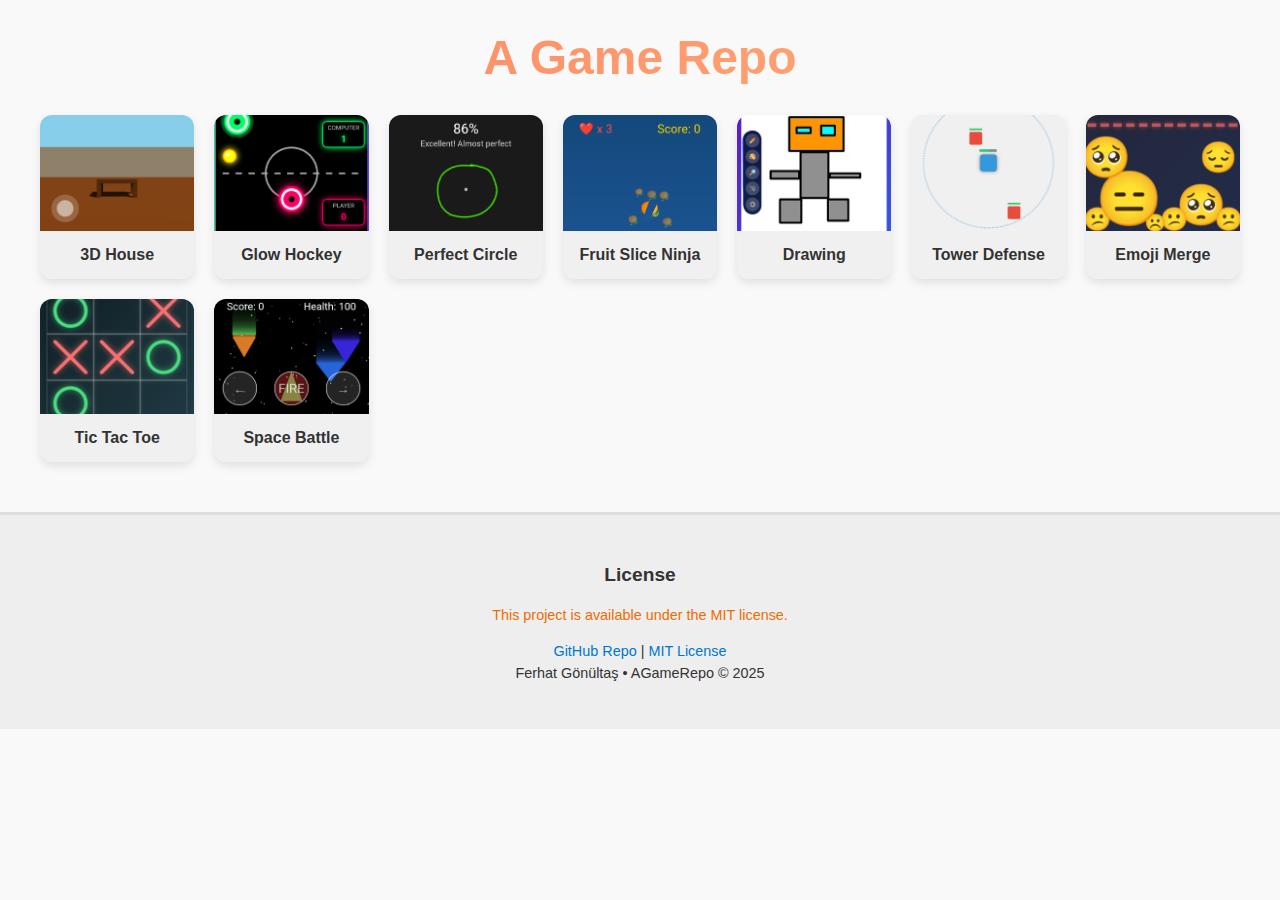
<file: index.html>
<!DOCTYPE html>
<html lang="en">
<head>
  <meta charset="UTF-8" />
  <meta name="viewport" content="width=device-width, initial-scale=1.0" />
  <title>AGameRepo - All Games</title>
  <style>
    body {
      margin: 0;
      font-family: Arial, sans-serif;
      background-color: #f9f9f9;
      color: #333;
    }

    h1 {
      text-align: center;
      margin: 30px 0;
      font-size: 3rem;
      background: linear-gradient(90deg, #ff7e5f, #feb47b, #86a8e7, #91eae4);
      background-size: 300% 300%;
      -webkit-background-clip: text;
      -webkit-text-fill-color: transparent;
      animation: gradientAnim 5s ease infinite;
    }

    @keyframes gradientAnim {
      0% { background-position: 0% 50%; }
      50% { background-position: 100% 50%; }
      100% { background-position: 0% 50%; }
    }

    .gallery {
    display: grid;
    grid-template-columns: repeat(auto-fit, minmax(150px, 1fr)); /* her kart en az 250px */
    gap: 20px;
    max-width: 1200px;
    margin: 0 auto 50px auto;
    padding: 0 20px;
    }

    .card {
      background: #f0f0f0;
      border-radius: 12px;
      -webkit-tap-highlight-color: transparent; /* iOS ve Android */
      overflow: hidden;
      cursor: pointer;
      box-shadow: 0 4px 10px rgba(0,0,0,0.1);
      transition: transform 0.2s, box-shadow 0.2s;
    }

    .card:hover {
      transform: translateY(-5px);
      box-shadow: 0 10px 20px rgba(0,0,0,0.15);
    }

    .card img {
      width: 100%;
      display: block;
      object-fit: cover;
      aspect-ratio: 4/3;
    }

    .card-title {
      text-align: center;
      padding: 15px;
      font-weight: bold;
      font-size: 1rem;
      background-color: #f0f0f0;
    }

    .bottominf {
    text-align: center;
    padding: 30px 20px;
    border-top: 3px solid #DDDDDD;
    background-color: #EEEEEE;
    font-size: 0.9rem;
    line-height: 1.5;
    }
    
    .bottominf h2 {
    margin-bottom: 10px;
    font-size: 1.2rem;
    }
    
    .bottominf .license-text {
    color: #ef6c00;
    margin-bottom: 15px;
    }
    
    .bottominf a {
    text-decoration: none;
    color: #0077cc;
    }
    
    .bottominf a:hover {
    text-decoration: underline;
    }
  </style>
</head>
<body>

  <h1>A Game Repo</h1>

  <div class="gallery" id="gallery"></div>

  <div class="bottominf">
  <h2>License</h2>
  <p class="license-text">This project is available under the MIT license.</p>
  <p>
  <a href="https://github.com/ferhatgnlts/AGameRepo" target="_blank">GitHub Repo</a> | <a href="https://github.com/ferhatgnlts/AGameRepo/blob/main/LICENSE" >MIT License</a>
  <br><span>Ferhat Gönültaş • AGameRepo © 2025</span>
  </p>
  </div>

  <script>
    const games = [
      { title: "3D House", thumb: "Img/Game1.png", path: "3D House/index.html" },
      { title: "Glow Hockey", thumb: "Img/Game2.png", path: "Glow Hockey/index.html" },
      { title: "Perfect Circle", thumb: "Img/Game3.png", path: "Perfect Circle/index.html" },
      { title: "Fruit Slice Ninja", thumb: "Img/Game4.png", path: "Fruit Slice Ninja/index.html" },
      { title: "Drawing", thumb: "Img/Game5.png", path: "Drawing/index.html" },
      { title: "Tower Defense", thumb: "Img/Game6.png", path: "Tower Defense/index.html" },
      { title: "Emoji Merge", thumb: "Img/Game7.png", path: "Emoji Merge/index.html" },
      { title: "Tic Tac Toe", thumb: "Img/Game8.png", path: "Tic Tac Toe/index.html" },
      { title: "Space Battle", thumb: "Img/Game9.png", path: "Space Battle/index.html" }
    ];

    const gallery = document.getElementById('gallery');

    games.forEach(game => {
      const card = document.createElement('div');
      card.className = 'card';

      const img = document.createElement('img');
      img.src = game.thumb;
      img.alt = game.title;

      const title = document.createElement('div');
      title.className = 'card-title';
      title.textContent = game.title;

      card.appendChild(img);
      card.appendChild(title);

      card.addEventListener('click', () => {
        window.location.href = game.path; // Aynı sekmede açılıyor
      });

      gallery.appendChild(card);
    });
  </script>
</body>
</html>
</file>
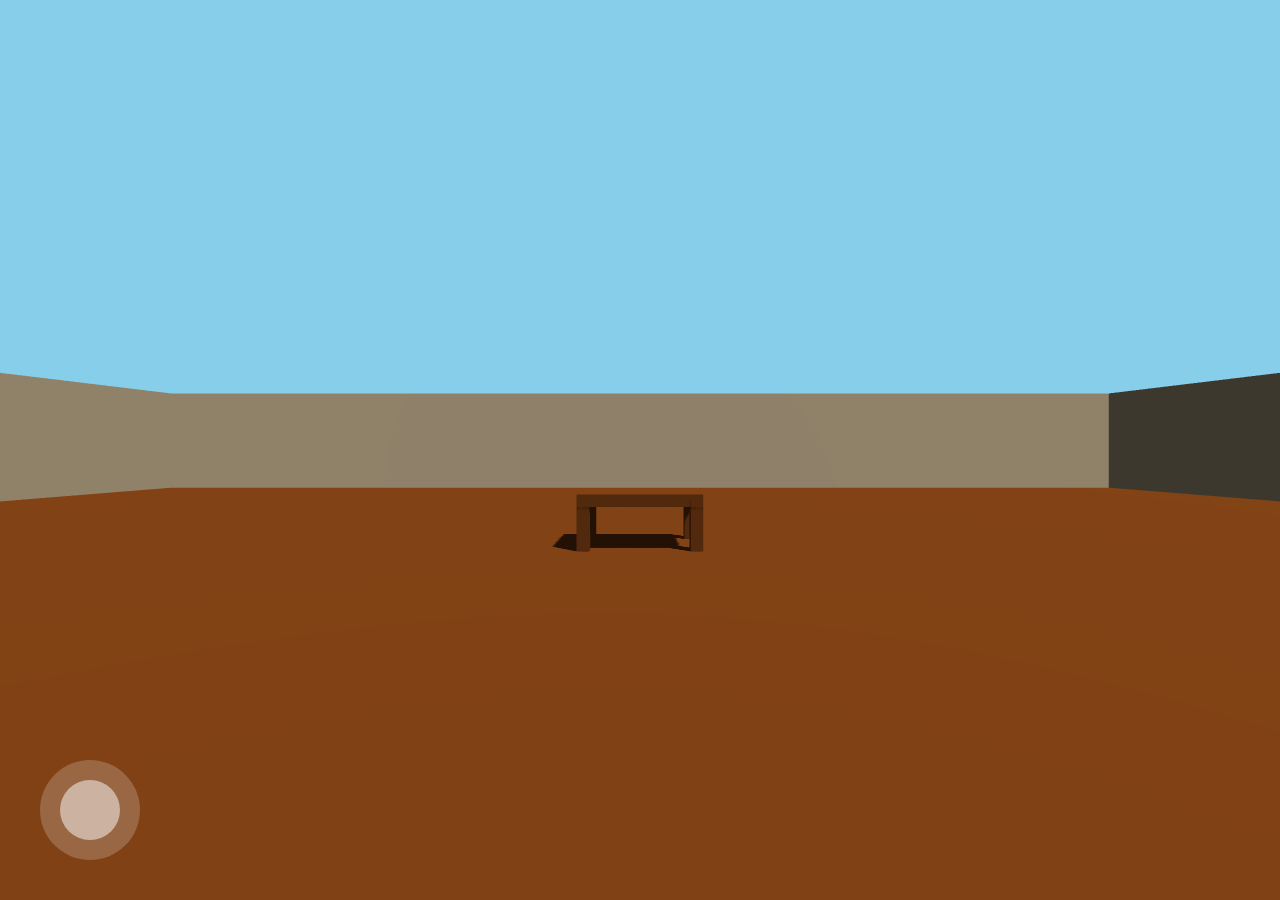
<file: 3D House/index.html>
<!DOCTYPE html>
<html lang="en">
<head>
    <meta charset="UTF-8">
    <!-- <meta name="viewport" content="width=device-width, initial-scale=1.0, maximum-scale=1.0, user-scalable=no"> -->
    <title>AGameRepo - 3D House</title>
    <link rel="stylesheet" href="style.css">
</head>
<body>
    <div id="container"></div>
    
    <div id="joystick-area">
        <div id="joystick-base"></div>
        <div id="joystick-handle"></div>
    </div>

    <script src="three.min.js"></script>
    <script src="script.js"></script>
</body>
</html>
</file>
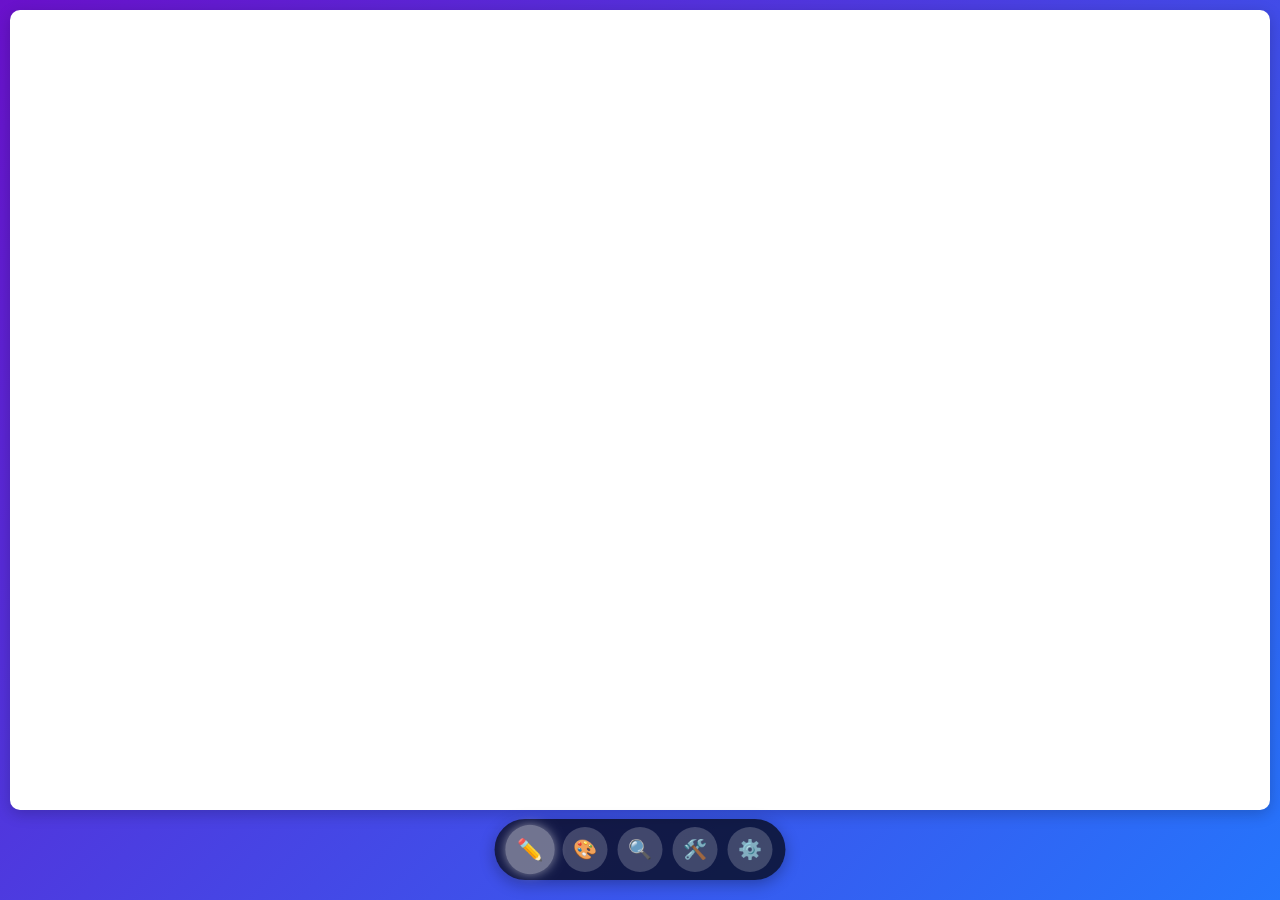
<file: Drawing/index.html>
<!DOCTYPE html>
<html lang="en">
<head>
    <meta charset="UTF-8">
    <meta name="viewport" content="width=device-width, initial-scale=1.0">
    <title>AGameRepo - Drawing</title>
    <link rel="stylesheet" href="style.css">
</head>
<body>
    <div class="container">        
        <div class="canvas-container">
            <canvas id="drawing-canvas"></canvas>
        </div>
        
        <!-- Floating Toolbar -->
        <div class="floating-toolbar">
            <button class="tool-btn active" id="brush-tool" title="Brush">✏️</button>
            <button class="tool-btn" id="color-tool" title="Colors">🎨</button>
            <button class="tool-btn" id="brush-size-tool" title="Brush Size">🔍</button>
            <button class="tool-btn" id="shapes-tool" title="Tools">🛠️</button>
            <button class="tool-btn" id="actions-tool" title="Actions">⚙️</button>
        </div>
        
        <!-- Color Panel -->
        <div class="panel" id="color-panel">
            <div class="panel-header">
                <div class="panel-title">Color Palette</div>
                <button class="close-panel">×</button>
            </div>
            <div class="color-palette">
                <div class="color-option active" style="background-color: #000000;" data-color="#000000"></div>
                <div class="color-option" style="background-color: #ff0000;" data-color="#ff0000"></div>
                <div class="color-option" style="background-color: #00ff00;" data-color="#00ff00"></div>
                <div class="color-option" style="background-color: #0000ff;" data-color="#0000ff"></div>
                <div class="color-option" style="background-color: #ffff00;" data-color="#ffff00"></div>
                <div class="color-option" style="background-color: #ff00ff;" data-color="#ff00ff"></div>
                <div class="color-option" style="background-color: #00ffff;" data-color="#00ffff"></div>
                <div class="color-option" style="background-color: #ffffff;" data-color="#ffffff"></div>
                <div class="color-option" style="background-color: #ff9500;" data-color="#ff9500"></div>
                <div class="color-option" style="background-color: #8e44ad;" data-color="#8e44ad"></div>
            </div>
            <div class="custom-color-container">
                <input type="color" id="custom-color" value="#000000">
                <input type="text" id="custom-color-value" placeholder="#000000" maxlength="7">
            </div>
            <div class="slider-container">
                <span>Opacity:</span>
                <input type="range" id="opacity-slider" min="10" max="100" value="100">
                <span id="opacity-value">100%</span>
            </div>
        </div>
        
        <!-- Brush Size Panel -->
        <div class="panel" id="brush-size-panel">
            <div class="panel-header">
                <div class="panel-title">Brush Settings</div>
                <button class="close-panel">×</button>
            </div>
            <div class="slider-container">
                <span>Brush Size:</span>
                <input type="range" id="brush-size" min="1" max="50" value="5">
                <span id="brush-size-value">5px</span>
            </div>
            <div class="slider-container">
                <span>Hardness:</span>
                <input type="range" id="brush-hardness" min="1" max="10" value="5">
                <span id="hardness-value">5</span>
            </div>
            <div class="brush-shapes">
                <button class="shape-btn active" id="brush-round" title="Round Brush">●</button>
                <button class="shape-btn" id="brush-square" title="Square Brush">■</button>
                <button class="shape-btn" id="brush-spray" title="Spray Brush">✨</button>
            </div>
        </div>
        
        <!-- Tools Panel -->
        <div class="panel" id="tools-panel">
            <div class="panel-header">
                <div class="panel-title">Drawing Tools</div>
                <button class="close-panel">×</button>
            </div>
            <div class="tools-grid">
                <button class="tool-option active" id="brush-option" data-tool="brush">
                    <span>✏️</span> Brush
                </button>
                <button class="tool-option" id="eraser-option" data-tool="eraser">
                    <span>🧽</span> Eraser
                </button>
                <button class="tool-option" id="fill-option" data-tool="fill">
                    <span>🪣</span> Fill
                </button>
                <button class="tool-option" id="line-option" data-tool="line">
                    <span>📏</span> Line
                </button>
                <button class="tool-option" id="rectangle-option" data-tool="rectangle">
                    <span>⬜</span> Rectangle
                </button>
                <button class="tool-option" id="circle-option" data-tool="circle">
                    <span>⭕</span> Circle
                </button>
            </div>
            <div class="slider-container">
                <span>Tool Size:</span>
                <input type="range" id="tool-size" min="1" max="50" value="5">
                <span id="tool-size-value">5px</span>
            </div>
        </div>
        
        <!-- Actions Panel -->
        <div class="panel" id="actions-panel">
            <div class="panel-header">
                <div class="panel-title">Actions</div>
                <button class="close-panel">×</button>
            </div>
            <div class="action-buttons">
                <button class="action-btn clear" id="clear-btn">Clear Canvas</button>
                <button class="action-btn" id="undo-btn">Undo</button>
                <button class="action-btn" id="redo-btn">Redo</button>
                <button class="action-btn save" id="save-btn">Save Drawing</button>
            </div>
        </div>
        
        <!-- Overlay -->
        <div class="overlay" id="panel-overlay"></div>
    </div>

 <script src="script.js"></script>
 
</body>
</html>
</file>
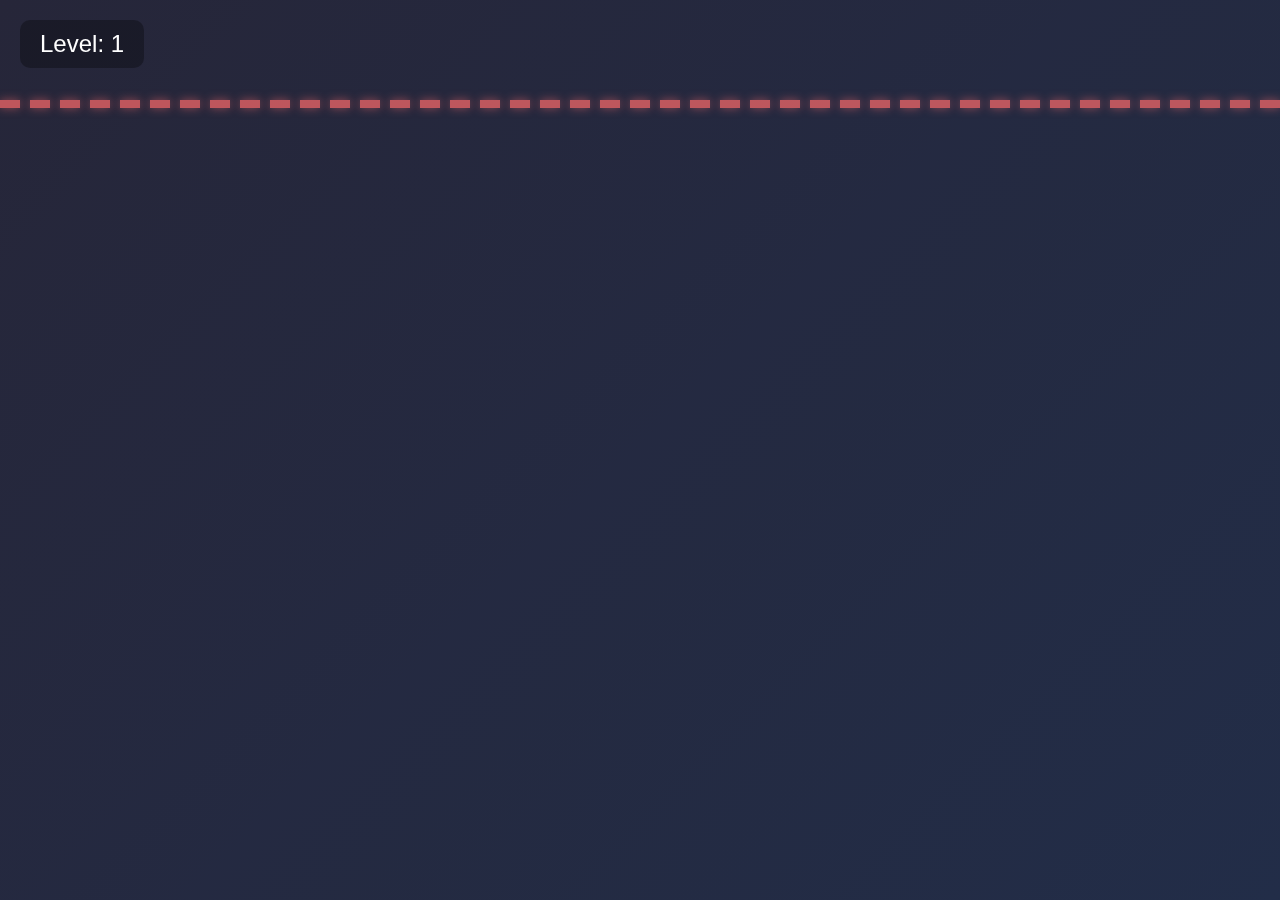
<file: Emoji Merge/index.html>
<!DOCTYPE html>
<html lang="en">
<head>
    <meta charset="UTF-8">
    <meta name="viewport" content="width=device-width, initial-scale=1.0">
    <title>Emoji Merge</title>
    <link rel="stylesheet" href="style.css">
</head>
<body>
    <canvas id="gameCanvas"></canvas>
    <div class="top-line" id="topLine"></div>
    <div class="level-indicator">Level: <span id="level">1</span></div>
    
    <div class="game-over" id="gameOver">
        <h2>Game Over!</h2>
        <p id="finalMessage">Congratulations, you reached the target level!</p>
        <button id="restartButton">Play Again</button>
    </div>

    <script src="script.js"></script>
</body>
</html>
</file>
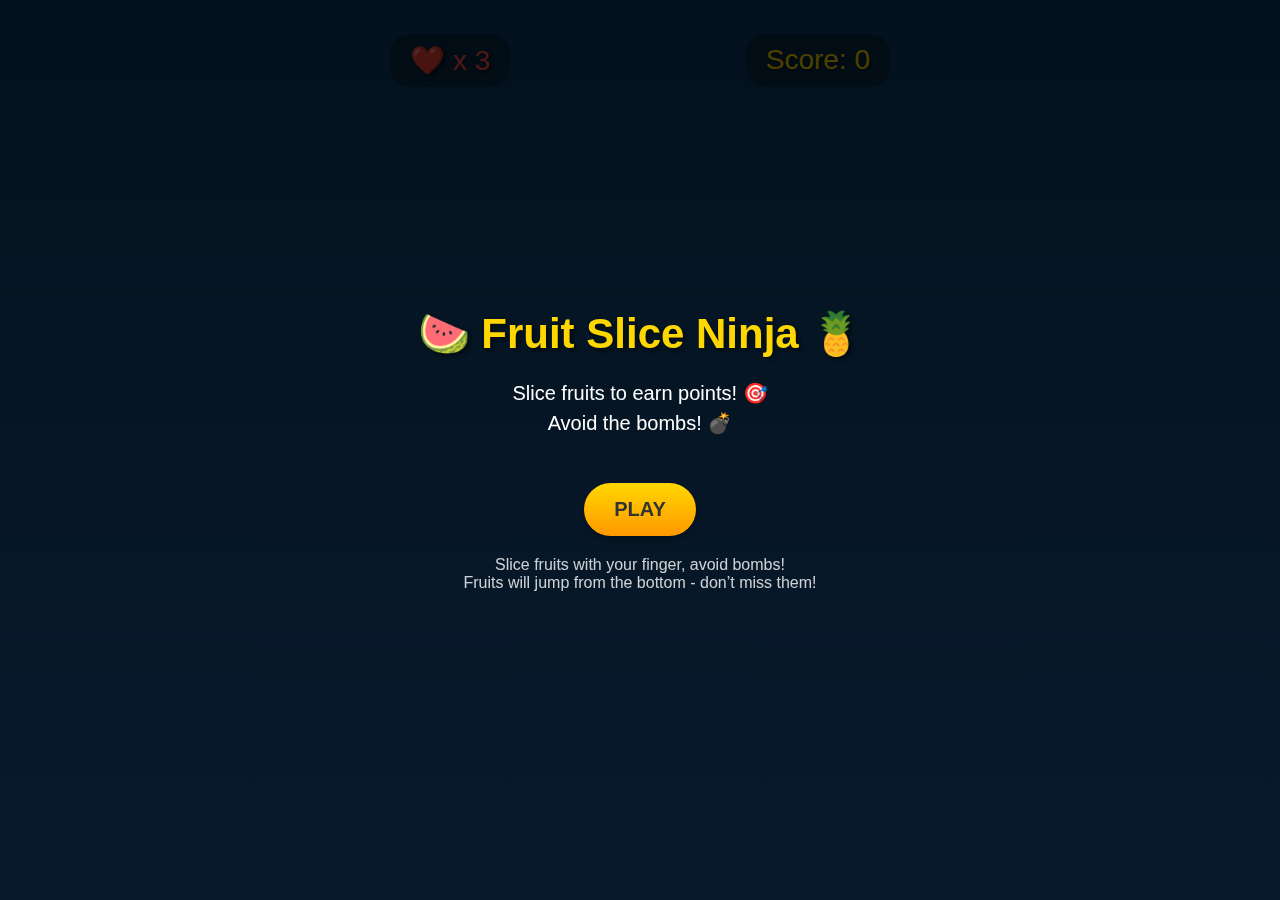
<file: Fruit Slice Ninja/index.html>
<!DOCTYPE html>
 <html lang="en">
 <head>
     <meta charset="UTF-8">
     <meta name="viewport" content="width=device-width, initial-scale=1.0">
     <title>AGameRepo - Fruit Slice Ninja</title>
     <link rel="stylesheet" href="style.css">
 </head>
 <body>
     <div id="score-container">
         <div id="lives">❤️ x 3</div>
         <div id="score">Score: 0</div>
     </div>
     
     <div id="game-container"></div>
     <div id="combo">Combo x2!</div>
     
     <div id="start-screen">
         <h1>🍉 Fruit Slice Ninja 🍍</h1>
         <p>Slice fruits to earn points! 🎯<br>Avoid the bombs! 💣</p>
         <button id="start-button">PLAY</button>
         <div id="instructions">
             Slice fruits with your finger, avoid bombs!<br>
             Fruits will jump from the bottom - don’t miss them!
         </div>
     </div>
     
     <div id="game-over" style="display: none;">
         <h2>GAME OVER!</h2>
         <p>Your Score: <span id="final-score">0</span></p>
         <button id="restart-button">TRY AGAIN</button>
     </div>
     
     <script src="script.js"></script>
 </body>
 </html>
</file>
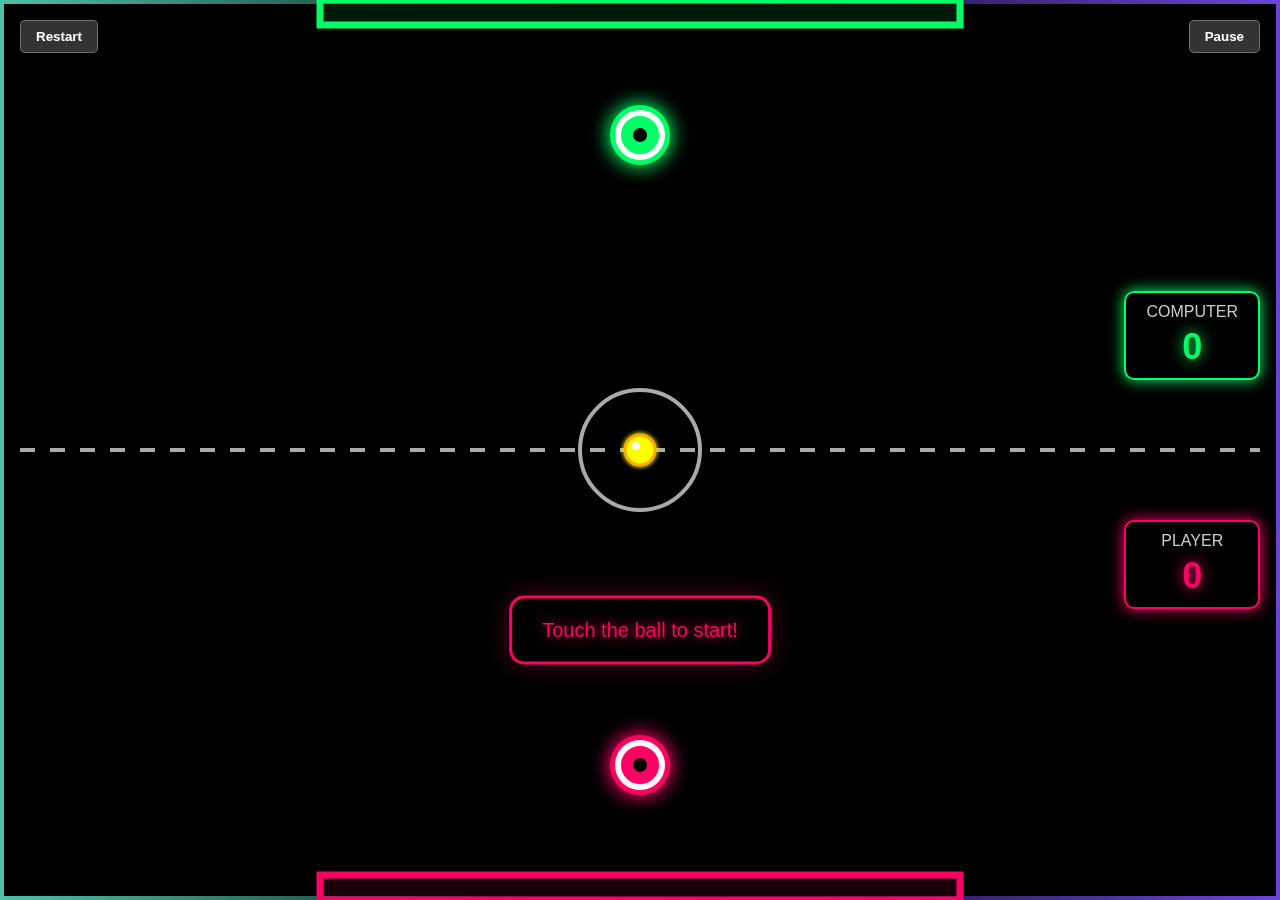
<file: Glow Hockey/index.html>
<!DOCTYPE html>
<html lang="en">
<head>
    <meta charset="UTF-8">
    <meta name="viewport" content="width=device-width, initial-scale=1.0">
    <title>AGameRepo - Glow Hockey</title>
    <link rel="stylesheet" href="style.css">
</head>
<body>
    <div class="controls">
        <button id="restart-btn" class="control-btn">Restart</button>
        <button id="pause-btn" class="control-btn">Pause</button>
    </div>
    
    <div class="score-container">
        <div class="score-section ai-score-section">
            <div class="player-name">COMPUTER</div>
            <div class="score" id="aiScore">0</div>
        </div>
        
        <div class="score-section player-score-section">
            <div class="player-name">PLAYER</div>
            <div class="score" id="playerScore">0</div>
        </div>
    </div>
    
    <div class="game-container">
        <canvas id="gameCanvas"></canvas>
        <div class="game-status" id="gameStatus">Touch the ball to start!</div>
    </div>
    
    <div class="game-over" id="gameOver">
        <h2 id="winnerText">Game Over</h2>
        <button id="restart-game" class="restart-btn">Play Again</button>
    </div>
    
    <script src="script.js"></script>
</body>
</html>
</file>
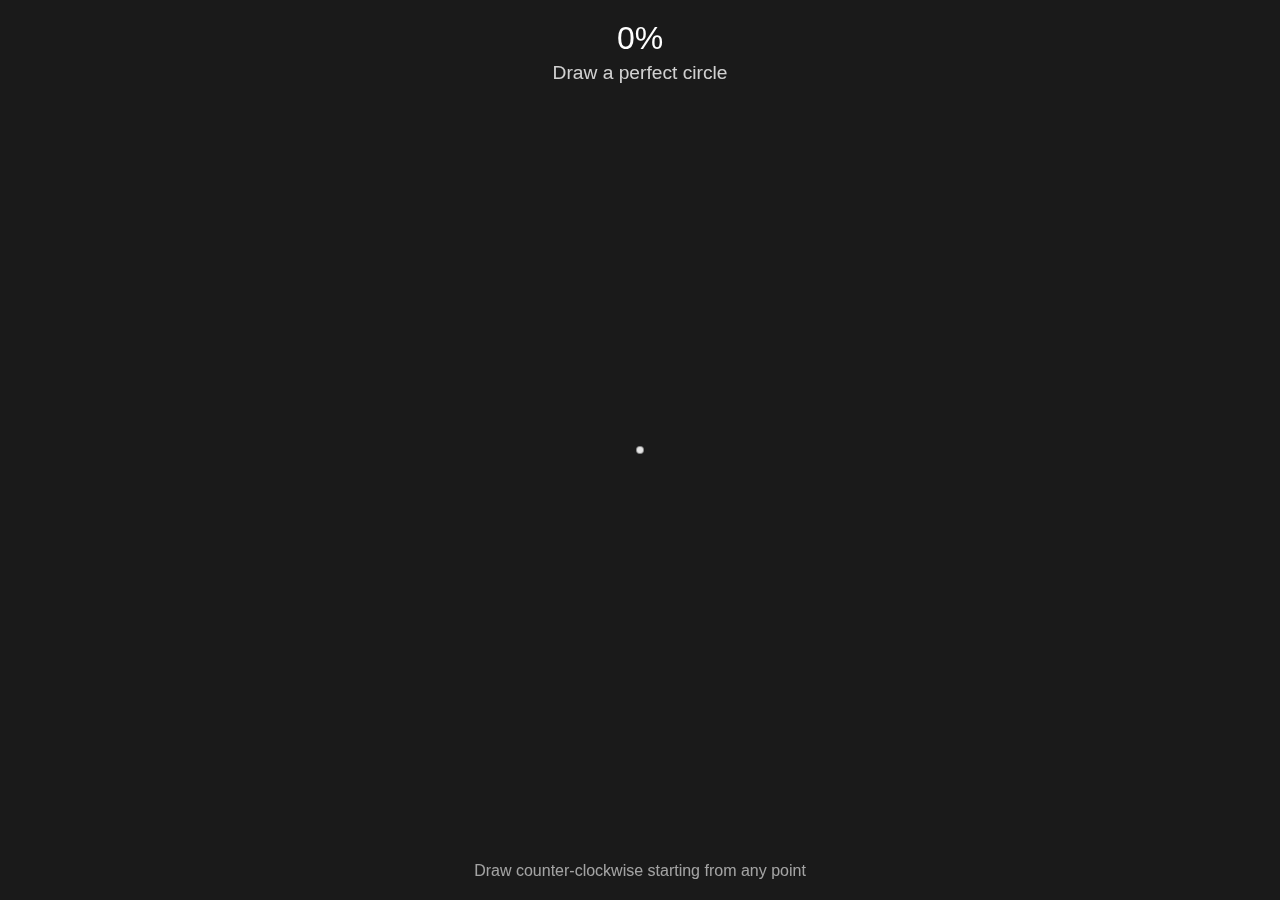
<file: Perfect Circle/index.html>
<!DOCTYPE html>
<html lang="en">
<head>
  <meta charset="UTF-8">
  <!-- <meta name="viewport" content="width=device-width, initial-scale=1.0, maximum-scale=1.0, user-scalable=no"> -->
  <title>AGameRepo - Perfect Circle</title>
  <link rel="stylesheet" href="style.css">
  <style>
  </style>
</head>
<body>
  <div id="game-container">
    <canvas id="canvas"></canvas>
    <div id="center-dot"></div>
    <div id="ui">
      <div id="score">0%</div>
      <div id="message">Draw a perfect circle</div>
    </div>
    <div id="instructions">Draw counter-clockwise starting from any point</div>
  </div>

<script src="script.js"></script>
</body>
</html>
</file>
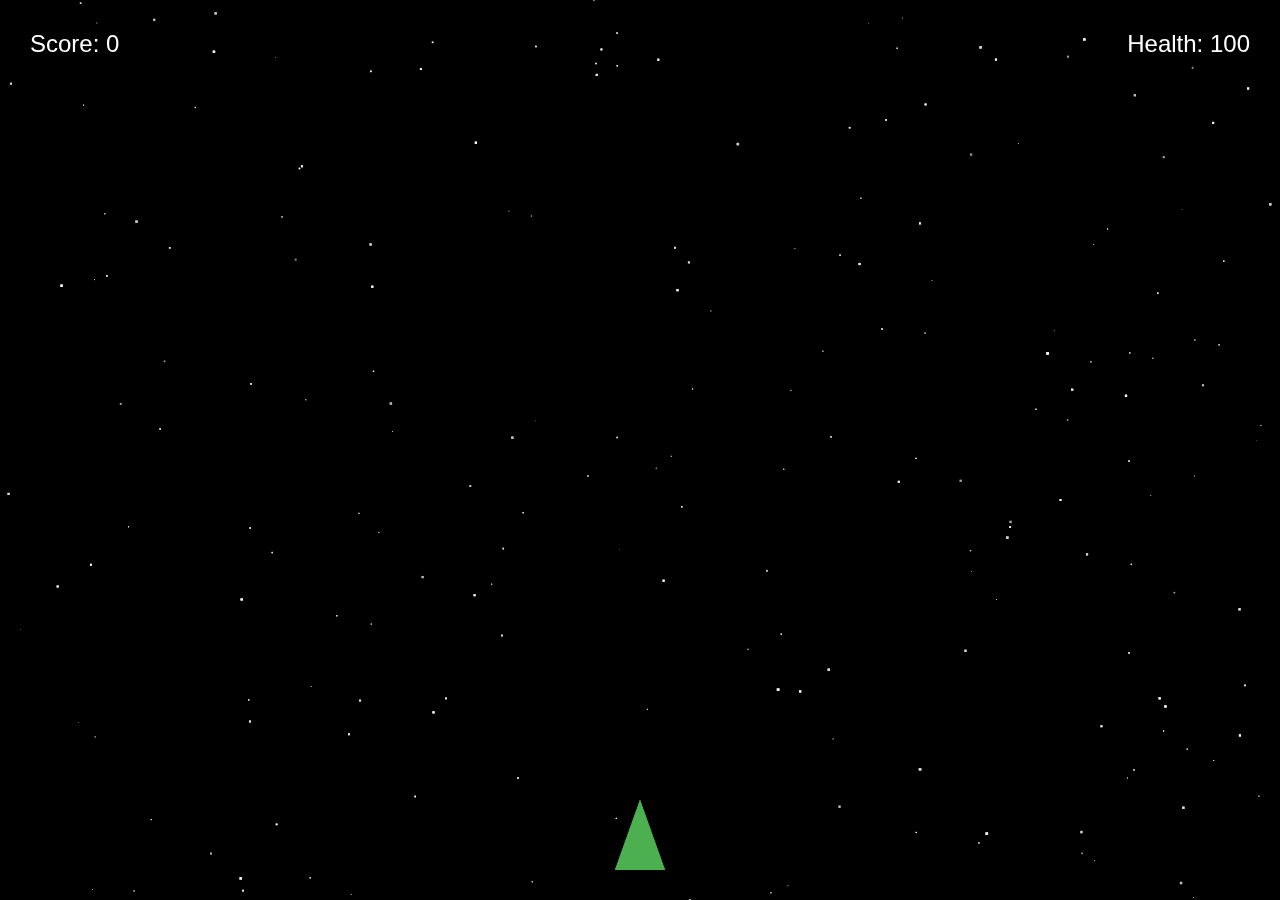
<file: Space Battle/index.html>
<!DOCTYPE html>
<html lang="en">
<head>
    <meta charset="UTF-8">
    <meta name="viewport" content="width=device-width, initial-scale=1.0">
    <title>AGameRepo - Space Battle</title>
    <link rel="stylesheet" href="style.css">
</head>
<body>
    <div id="gameContainer">
        <canvas id="gameCanvas"></canvas>
        <div id="scoreBoard">Score: <span id="score">0</span></div>
        <div id="healthBar">Health: <span id="health">100</span></div>
        
        <div id="controls">
            <div class="control-btn" id="leftBtn">←</div>
            <div class="control-btn" id="fireBtn">FIRE</div>
            <div class="control-btn" id="rightBtn">→</div>
        </div>
        
        <div id="gameOver">
            <h2>Game Over</h2>
            <p>Your Score: <span id="finalScore">0</span></p>
            <button id="restartBtn">Play Again</button>
        </div>
    </div>

    <script src="script.js"></script>
</body>
</html>
</file>
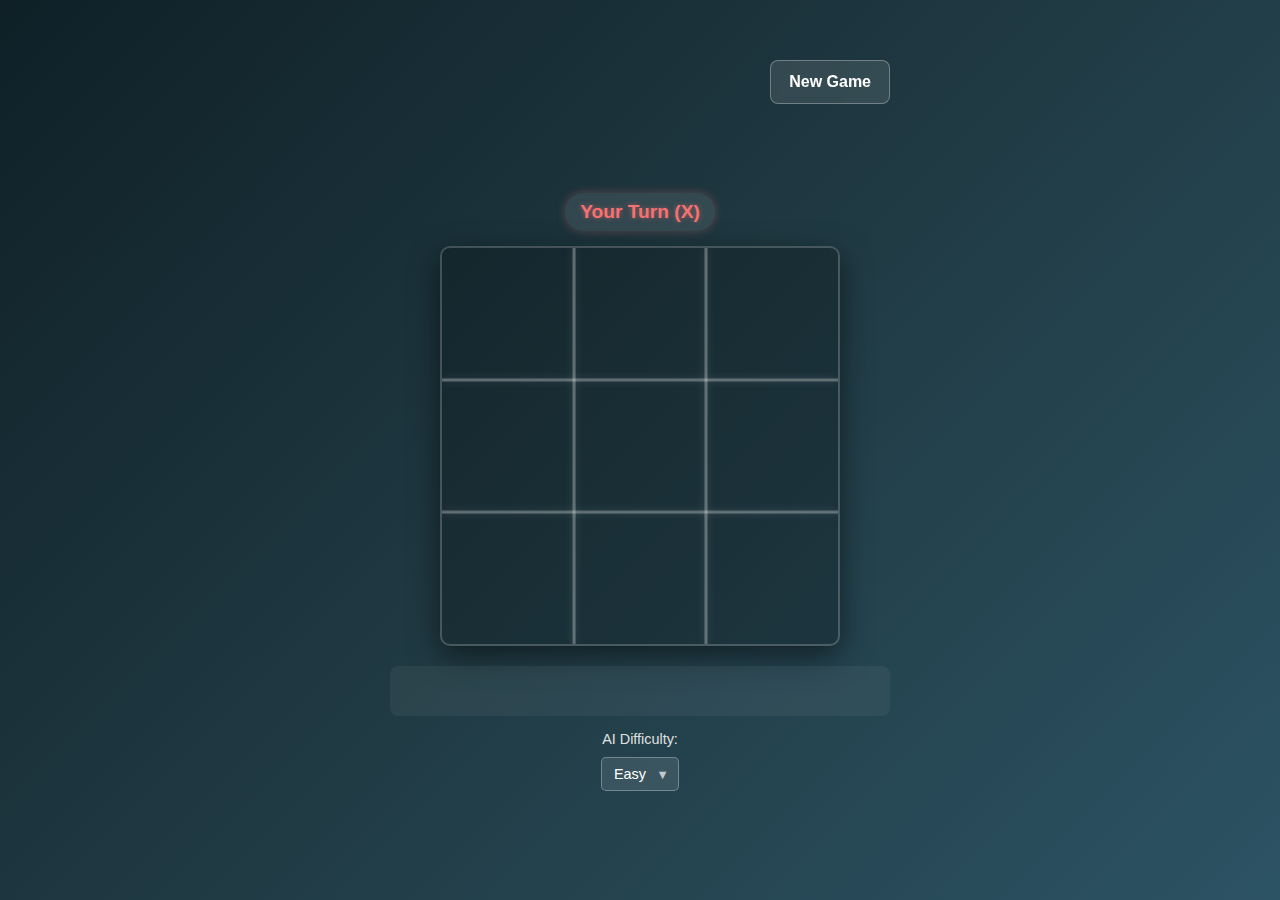
<file: Tic Tac Toe/index.html>
<!DOCTYPE html>
<html lang="en">
<head>
    <meta charset="UTF-8">
    <meta name="viewport" content="width=device-width, initial-scale=1.0">
    <title>AGameRepo - Tic Tac Toe</title>
    <link rel="stylesheet" href="style.css">
</head>
<body>
    <div class="container">
        <header>
            <button id="resetButton">New Game</button>
        </header>
        
        <div class="game-area">
            <div class="turn-indicator your-turn" id="turnIndicator">Your Turn (X)</div>
            <canvas id="gameCanvas" width="400" height="400"></canvas>
            <div class="result" id="result"></div>
            
            <div class="difficulty">
                <label for="aiDifficulty">AI Difficulty:</label>
                <div class="difficulty-wrapper">
                    <select id="aiDifficulty">
                        <option value="easy">Easy</option>
                        <option value="medium">Medium</option>
                        <option value="hard">Hard</option>
                        <option value="insane">Insane</option>
                    </select>
                </div>
            </div>
            <div class="insane-warning" id="insaneWarning">Warning: Insane mode is nearly impossible to beat!</div>
        </div>
    </div>

    <script src="script.js"></script>
</body>
</html>
</file>
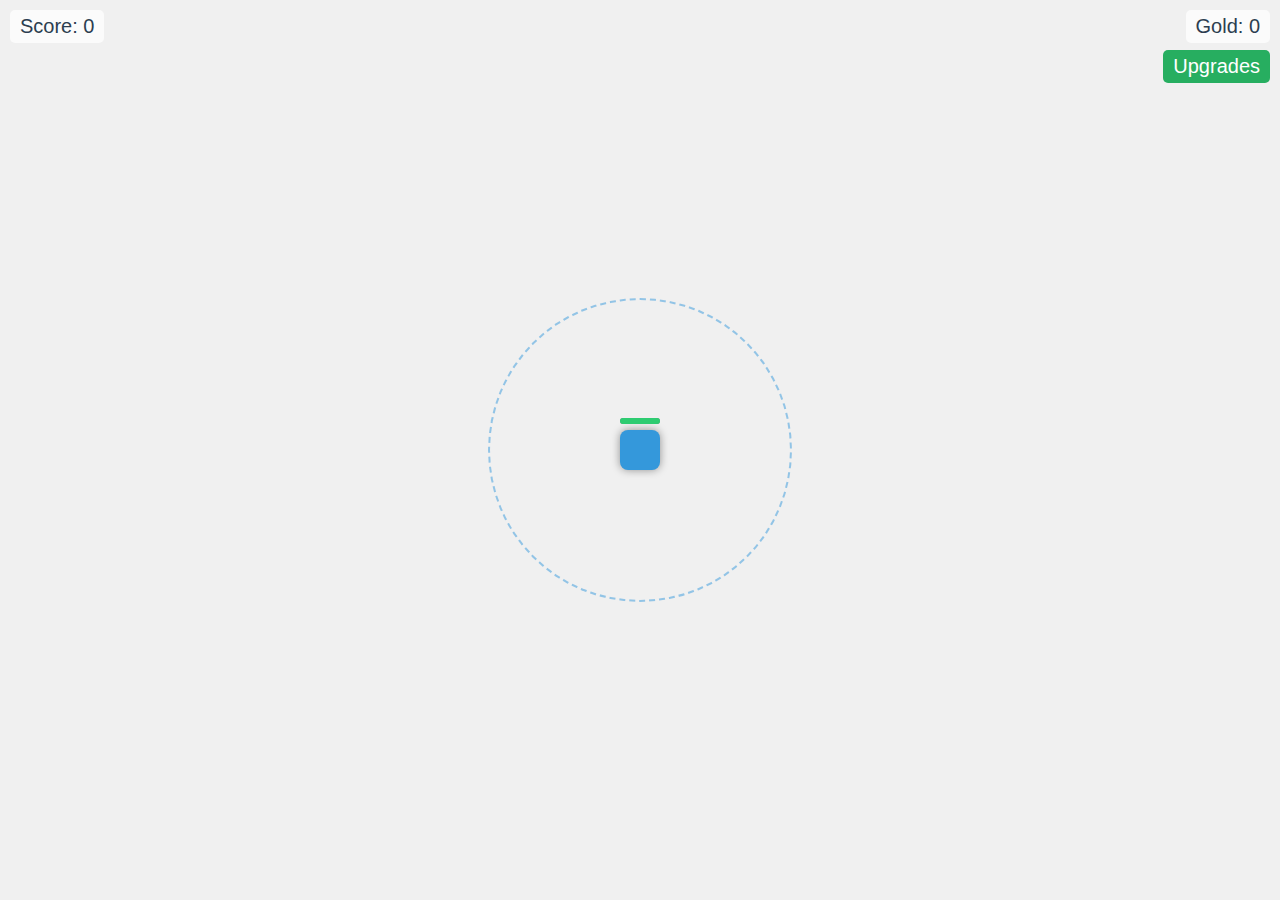
<file: Tower Defense/index.html>
<!DOCTYPE html>
<html lang="en">
<head>
    <meta charset="UTF-8">
    <!-- <meta name="viewport" content="width=device-width, initial-scale=1.0, maximum-scale=1.0, user-scalable=no"> -->
    <title>AGameRepo - Tower Defense</title>
    <link rel="stylesheet" href="style.css">
</head>
<body>
    <div id="game-container">
        <div id="attack-range"></div>
        <div id="tower"></div>
        <div id="score">Score: 0</div>
        <div id="gold">Gold: 0</div>
        <button id="upgrade-btn">Upgrades</button>
        <div id="upgrade-menu">
            <h2>Tower Upgrades</h2>
            <div class="upgrade-option" onclick="buyUpgrade('range')">
                Increase Range <span class="upgrade-cost" id="range-cost">50</span>
            </div>
            <div class="upgrade-option" onclick="buyUpgrade('damage')">
                Increase Damage <span class="upgrade-cost" id="damage-cost">75</span>
            </div>
            <div class="upgrade-option" onclick="buyUpgrade('speed')">
                Faster Shooting <span class="upgrade-cost" id="speed-cost">100</span>
            </div>
            <div class="upgrade-option" onclick="buyUpgrade('double')">
                Double Shot <span class="upgrade-cost" id="double-cost">150</span>
            </div>
            <button id="close-upgrades" style="margin-top: 20px; padding: 8px; width: 100%;">Close</button>
        </div>
        <div id="game-over">
            GAME OVER!
            <div>Score: <span id="final-score">0</span></div>
            <div>Gold Earned: <span id="final-gold">0</span></div>
            <button id="restart-btn">Play Again</button>
        </div>
    </div>

    <script src="script.js"></script>
</body>
</html>
</file>
<file: 3D House/style.css>
body {
    margin: 0;
    padding: 0;
    overflow: hidden;
    font-family: Arial, sans-serif;
    background-color: #000;
    touch-action: none;
}

#container {
    position: absolute;
    width: 100%;
    height: 100%;
}

#joystick-area {
    position: absolute;
    left: 30px;
    bottom: 30px;
    width: 120px;
    height: 120px;
    z-index: 100;
    touch-action: none;
}

#joystick-base {
    position: absolute;
    width: 100px;
    height: 100px;
    background-color: rgba(255,255,255,0.2);
    border-radius: 50%;
    top: 10px;
    left: 10px;
}

#joystick-handle {
    position: absolute;
    width: 60px;
    height: 60px;
    background-color: rgba(255,255,255,0.5);
    border-radius: 50%;
    top: 30px;
    left: 30px;
    transition: transform 0.1s ease-out;
}
</file>
<file: Drawing/style.css>
* {
    margin: 0;
    padding: 0;
    box-sizing: border-box;
    touch-action: none;
    -webkit-tap-highlight-color: transparent;
    -webkit-touch-callout: none;
    -webkit-user-select: none;
    -moz-user-select: none;
    -ms-user-select: none;
    user-select: none;
}

body {
    font-family: 'Segoe UI', Tahoma, Geneva, Verdana, sans-serif;
    background: linear-gradient(135deg, #6a11cb 0%, #2575fc 100%);
    color: white;
    overflow: hidden;
    height: 100vh;
    display: flex;
    flex-direction: column;
}

.container {
    display: flex;
    flex-direction: column;
    height: 100vh;
    max-width: 100%;
    padding: 10px;
}

/* Floating Toolbar */
.floating-toolbar {
    position: fixed;
    bottom: 20px;
    left: 50%;
    transform: translateX(-50%);
    display: flex;
    background: rgba(0, 0, 0, 0.7);
    border-radius: 50px;
    padding: 8px;
    z-index: 100;
    box-shadow: 0 4px 15px rgba(0, 0, 0, 0.3);
    transition: all 0.3s ease;
}

.tool-btn {
    width: 45px;
    height: 45px;
    border-radius: 50%;
    border: none;
    background: rgba(255, 255, 255, 0.2);
    color: white;
    margin: 0 5px;
    display: flex;
    align-items: center;
    justify-content: center;
    font-size: 1.2rem;
    cursor: pointer;
    transition: all 0.3s;
}

.tool-btn.active {
    background: rgba(255, 255, 255, 0.4);
    transform: scale(1.1);
    box-shadow: 0 0 10px rgba(255, 255, 255, 0.5);
}

/* Expandable Panels */
.panel {
    position: fixed;
    bottom: 85px;
    left: 50%;
    transform: translateX(-50%);
    background: rgba(0, 0, 0, 0.9);
    border-radius: 15px;
    padding: 15px;
    width: 90%;
    max-width: 400px;
    z-index: 99;
    box-shadow: 0 4px 15px rgba(0, 0, 0, 0.3);
    display: none;
}

.panel.active {
    display: block;
    animation: slideUp 0.3s ease;
}

@keyframes slideUp {
    from { opacity: 0; transform: translateX(-50%) translateY(20px); }
    to { opacity: 1; transform: translateX(-50%) translateY(0); }
}

.panel-header {
    display: flex;
    justify-content: space-between;
    align-items: center;
    margin-bottom: 10px;
    padding-bottom: 10px;
    border-bottom: 1px solid rgba(255, 255, 255, 0.2);
}

.panel-title {
    font-size: 1.1rem;
    font-weight: 600;
}

.close-panel {
    background: none;
    border: none;
    color: white;
    font-size: 1.5rem;
    cursor: pointer;
}

.color-palette {
    display: flex;
    flex-wrap: wrap;
    justify-content: center;
    gap: 10px;
    margin: 10px 0;
}

.color-option {
    width: 35px;
    height: 35px;
    border-radius: 50%;
    cursor: pointer;
    border: 2px solid transparent;
    transition: transform 0.2s;
}

.color-option:hover, .color-option.active {
    transform: scale(1.2);
    border-color: white;
}

.slider-container {
    display: flex;
    align-items: center;
    margin: 15px 0;
}

.slider-container span {
    margin-right: 15px;
    font-size: 0.9rem;
    min-width: 70px;
}

input[type="range"] {
    -webkit-appearance: none;
    flex: 1;
    height: 6px;
    border-radius: 5px;
    background: rgba(255, 255, 255, 0.3);
    outline: none;
}

input[type="range"]::-webkit-slider-thumb {
    -webkit-appearance: none;
    width: 22px;
    height: 22px;
    border-radius: 50%;
    background: white;
    cursor: pointer;
    box-shadow: 0 2px 5px rgba(0, 0, 0, 0.2);
}

.brush-shapes {
    display: flex;
    justify-content: center;
    gap: 15px;
    margin: 15px 0;
}

.shape-btn {
    width: 40px;
    height: 40px;
    border-radius: 50%;
    border: none;
    background: rgba(255, 255, 255, 0.2);
    color: white;
    display: flex;
    align-items: center;
    justify-content: center;
    font-size: 1.2rem;
    cursor: pointer;
    transition: all 0.3s;
}

.shape-btn.active {
    background: rgba(255, 255, 255, 0.4);
    transform: scale(1.1);
}

.action-buttons {
    display: grid;
    grid-template-columns: 1fr 1fr;
    gap: 10px;
    margin-top: 15px;
}

.action-btn {
    padding: 12px;
    border: none;
    border-radius: 10px;
    background: rgba(255, 255, 255, 0.2);
    color: white;
    font-size: 1rem;
    cursor: pointer;
    transition: all 0.3s;
}

.action-btn:hover {
    background: rgba(255, 255, 255, 0.3);
}

.action-btn.clear {
    background: rgba(255, 50, 50, 0.7);
}

.action-btn.save {
    background: rgba(50, 200, 50, 0.7);
}

.canvas-container {
    flex: 1;
    position: relative;
    background: rgba(0, 0, 0, 0.1);
    border-radius: 10px;
    overflow: hidden;
    box-shadow: 0 4px 15px rgba(0, 0, 0, 0.2);
    margin-bottom: 80px;
}

#drawing-canvas {
    position: absolute;
    top: 0;
    left: 0;
    width: 100%;
    height: 100%;
    cursor: crosshair;
    background: white;
}

/* Overlay for when panel is open */
.overlay {
    position: fixed;
    top: 0;
    left: 0;
    width: 100%;
    height: 100%;
    background: rgba(0, 0, 0, 0.5);
    z-index: 98;
    display: none;
}

.overlay.active {
    display: block;
}

/* Custom color picker */
.custom-color-container {
    display: flex;
    align-items: center;
    margin: 15px 0;
}

#custom-color {
    width: 50px;
    height: 50px;
    border: 2px solid white;
    border-radius: 5px;
    margin-right: 10px;
    cursor: pointer;
}

#custom-color-value {
    background: rgba(255, 255, 255, 0.2);
    border: none;
    border-radius: 5px;
    padding: 8px;
    color: white;
    width: 100px;
}

/* Tool buttons grid */
.tools-grid {
    display: grid;
    grid-template-columns: repeat(2, 1fr);
    gap: 10px;
    margin: 15px 0;
}

.tool-option {
    padding: 12px;
    border: none;
    border-radius: 10px;
    background: rgba(255, 255, 255, 0.2);
    color: white;
    font-size: 1rem;
    cursor: pointer;
    transition: all 0.3s;
    display: flex;
    align-items: center;
    justify-content: center;
    gap: 5px;
}

.tool-option.active {
    background: rgba(255, 255, 255, 0.4);
    transform: scale(1.05);
}

/* Responsive design */
@media (max-width: 480px) {
    .floating-toolbar {
        bottom: 15px;
        padding: 6px;
    }
    
    .tool-btn {
        width: 40px;
        height: 40px;
        font-size: 1rem;
        margin: 0 3px;
    }
    
    h1 {
        font-size: 1.3rem;
    }
    
    .panel {
        width: 95%;
        padding: 12px;
    }
    
    .tools-grid {
        grid-template-columns: 1fr;
    }
}
</file>
<file: Emoji Merge/style.css>
* {
    margin: 0;
    padding: 0;
    box-sizing: border-box;
}

body {
    font-family: 'Segoe UI', Tahoma, Geneva, Verdana, sans-serif;
    background: linear-gradient(135deg, #1a1a2e, #16213e);
    min-height: 100vh;
    overflow: hidden;
    color: #fff;
    -webkit-tap-highlight-color: transparent;
}

#gameCanvas {
    display: block;
    background: rgba(255, 255, 255, 0.05);
    position: absolute;
    top: 0;
    left: 0;
    width: 100%;
    height: 100%;
}

.game-over {
    position: absolute;
    top: 0;
    left: 0;
    width: 100%;
    height: 100%;
    background: rgba(0, 0, 0, 0.85);
    display: flex;
    flex-direction: column;
    justify-content: center;
    align-items: center;
    z-index: 10;
    display: none;
}

.game-over h2 {
    font-size: 4rem;
    margin-bottom: 20px;
    color: #ff6b6b;
    text-shadow: 0 0 10px rgba(255, 107, 107, 0.5);
}

.game-over p {
    font-size: 1.5rem;
    margin-bottom: 30px;
    text-align: center;
    max-width: 80%;
}

#restartButton {
    padding: 15px 40px;
    background: #ff6b6b;
    color: white;
    border: none;
    border-radius: 50px;
    font-size: 1.2rem;
    font-weight: bold;
    cursor: pointer;
    transition: all 0.3s ease;
    box-shadow: 0 4px 15px rgba(0, 0, 0, 0.3);
}

#restartButton:hover {
    background: #ff5252;
    transform: translateY(-2px);
    box-shadow: 0 6px 20px rgba(0, 0, 0, 0.4);
}

.top-line {
    position: absolute;
    top: 100px;
    left: 0;
    width: 100%;
    height: 8px;
    z-index: 5;
    pointer-events: none;
}

.level-indicator {
    position: absolute;
    top: 20px;
    left: 20px;
    font-size: 1.5rem;
    background: rgba(0, 0, 0, 0.3);
    padding: 10px 20px;
    border-radius: 10px;
    z-index: 5;
}
</file>
<file: Fruit Slice Ninja/style.css>
* {
     margin: 0;
     padding: 0;
     box-sizing: border-box;
     touch-action: manipulation;
     user-select: none;
     -webkit-tap-highlight-color: transparent;
 }
 
 body {
     font-family: "Segoe UI", Tahoma, Geneva, Verdana, sans-serif;
     background: linear-gradient(to bottom, #0a3d62, #1e5799);
     height: 100vh;
     overflow: hidden;
     display: flex;
     flex-direction: column;
     justify-content: center;
     align-items: center;
     color: white;
 }
 
 #game-container {
     position: relative;
     width: 100%;
     height: 85vh;
     overflow: hidden;
 }
 
 #score-container {
     font-size: 28px;
     margin-bottom: 15px;
     text-align: center;
     text-shadow: 2px 2px 4px rgba(0, 0, 0, 0.5);
     display: flex;
     justify-content: space-between;
     width: 90%;
     max-width: 500px;
 }
 
 #score, #lives {
     background: rgba(0, 0, 0, 0.3);
     padding: 10px 20px;
     border-radius: 20px;
     min-width: 120px;
 }
 
 #score {
     color: #FFD700;
 }
 
 #lives {
     color: #FF5252;
     display: flex;
     align-items: center;
     gap: 5px;
 }
 
 #game-over, #start-screen {
     position: absolute;
     top: 0;
     left: 0;
     width: 100%;
     height: 100%;
     background: rgba(0, 0, 0, 0.85);
     display: flex;
     flex-direction: column;
     justify-content: center;
     align-items: center;
     z-index: 100;
     text-align: center;
     padding: 20px;
 }
 
 #start-screen {
     background: rgba(0, 0, 0, 0.7);
 }
 
 h1 {
     font-size: 42px;
     margin-bottom: 20px;
     color: #FFD700;
     text-shadow: 3px 3px 5px rgba(0, 0, 0, 0.5);
 }
 
 h2 {
     font-size: 36px;
     margin-bottom: 30px;
     color: #FF5252;
 }
 
 p {
     font-size: 20px;
     margin-bottom: 25px;
     max-width: 80%;
     line-height: 1.5;
 }
 
 button {
     background: linear-gradient(to bottom, #FFD700, #FF9800);
     color: #333;
     border: none;
     padding: 15px 30px;
     font-size: 20px;
     border-radius: 50px;
     cursor: pointer;
     margin-top: 20px;
     font-weight: bold;
     box-shadow: 0 4px 8px rgba(0, 0, 0, 0.3);
     transition: all 0.2s;
 }
 
 button:active {
     transform: scale(0.95);
 }
 
 .fruit {
     position: absolute;
     font-size: 40px;
     text-align: center;
     user-select: none;
     transition: transform 0.2s;
     z-index: 10;
     will-change: transform, top, left;
 }
 
 .bomb {
     font-size: 35px;
 }
 
 .sliced {
     opacity: 0;
     transition: opacity 0.3s;
     pointer-events: none;
 }
 
 .cut-effect {
     position: absolute;
     width: 40px;
     height: 4px;
     background: linear-gradient(to right, rgba(255, 255, 255, 0), rgba(255, 255, 255, 0.8), rgba(255, 255, 255, 0));
     border-radius: 2px;
     pointer-events: none;
     z-index: 15;
     transform-origin: center;
     box-shadow: 0 0 10px 2px rgba(255, 255, 255, 0.6);
     will-change: transform, opacity;
 }
 
 .particle {
     position: absolute;
     font-size: 20px;
     pointer-events: none;
     z-index: 15;
     opacity: 0;
     will-change: transform, opacity;
 }
 
 #instructions {
     margin-top: 20px;
     font-size: 16px;
     color: rgba(255, 255, 255, 0.8);
     text-align: center;
     max-width: 80%;
 }
 
 .juice {
     position: absolute;
     background: rgba(255, 165, 0, 0.6);
     border-radius: 50%;
     pointer-events: none;
     z-index: 5;
     will-change: transform, opacity;
 }
 
 #combo {
     position: absolute;
     font-size: 24px;
     color: #FFD700;
     font-weight: bold;
     text-shadow: 2px 2px 4px rgba(0, 0, 0, 0.5);
     opacity: 0;
     z-index: 25;
     pointer-events: none;
     will-change: transform, opacity;
 }
 
 .missed {
     animation: missedAnimation 0.5s forwards;
 }
 
 @keyframes missedAnimation {
     0% { transform: scale(1); }
     50% { transform: scale(1.1); }
     100% { opacity: 0; transform: scale(0.5); }
 }
</file>
<file: Glow Hockey/style.css>
* {
    margin: 0;
    padding: 0;
    box-sizing: border-box;
}

body {
    background: #000;
    color: white;
    font-family: 'Arial', sans-serif;
    overflow: hidden;
    user-select: none;
    -webkit-user-select: none;
    height: 100vh;
    display: flex;
    flex-direction: column;
}

.score-container {
    position: absolute;
    right: 20px;
    top: 50%;
    transform: translateY(-50%);
    display: flex;
    flex-direction: column;
    justify-content: center;
    z-index: 10;
    gap: 40px;
}

.score-section {
    display: flex;
    flex-direction: column;
    align-items: center;
    background: rgba(0, 0, 0, 0.6);
    padding: 10px 20px;
    border-radius: 10px;
    border: 2px solid;
    box-shadow: 0 0 15px currentColor;
}

.ai-score-section {
    color: #00ff66;
    border-color: #00ff66;
}

.player-score-section {
    color: #ff0066;
    border-color: #ff0066;
    margin-top: 100px;
}

.player-name {
    font-size: 16px;
    margin-bottom: 5px;
    color: #ccc;
}

.score {
    font-size: 36px;
    font-weight: bold;
    text-shadow: 0 0 15px currentColor;
}

.controls {
    position: absolute;
    top: 20px;
    width: 100%;
    display: flex;
    justify-content: space-between;
    padding: 0 20px;
    z-index: 10;
}

.control-btn {
    padding: 8px 15px;
    background: rgba(255, 255, 255, 0.2);
    color: white;
    border: 1px solid rgba(255, 255, 255, 0.3);
    border-radius: 5px;
    cursor: pointer;
    transition: all 0.3s;
    font-weight: bold;
}

.control-btn:hover {
    background: rgba(255, 255, 255, 0.3);
    transform: scale(1.05);
}

#pause-btn {
    margin-left: auto; /* Align right */
}

#restart-btn {
    margin-right: auto; /* Align left */
}

.game-container {
    flex: 1;
    position: relative;
    overflow: hidden;
    height: 100vh;
}

#gameCanvas {
    display: block;
    width: 100%;
    height: 100%;
}

.game-status {
    position: absolute;
    top: 70%;
    left: 50%;
    transform: translate(-50%, -50%);
    font-size: 20px;
    color: #ff0066; /* Default player color */
    text-shadow: 0 0 15px currentColor;
    text-align: center;
    background: rgba(0, 0, 0, 0.1);
    padding: 20px 30px;
    border-radius: 15px;
    border: 3px solid currentColor;
    box-shadow: 0 0 25px rgba(255, 0, 102, 0.3);
    z-index: 5;
}

.game-status.ai-serve {
    color: #00ff66; /* AI color */
    top: 30%;
    box-shadow: 0 0 25px rgba(0, 255, 102, 0.3);
}

.game-over {
    position: fixed;
    top: 0;
    left: 0;
    width: 100%;
    height: 100%;
    background: rgba(0, 0, 0, 0.9);
    display: none;
    justify-content: center;
    align-items: center;
    flex-direction: column;
    z-index: 100;
}

.game-over h2 {
    color: #00ffff;
    font-size: 48px;
    margin-bottom: 30px;
    text-shadow: 0 0 30px #00ffff;
    animation: pulse 2s infinite;
}

@keyframes pulse {
    0%, 100% { opacity: 1; }
    50% { opacity: 0.7; }
}

.restart-btn {
    padding: 15px 40px;
    font-size: 24px;
    background: linear-gradient(45deg, #00ffff, #0088cc);
    color: white;
    border: none;
    border-radius: 15px;
    cursor: pointer;
    box-shadow: 0 0 25px #00ffff;
    transition: all 0.3s;
    text-transform: uppercase;
    font-weight: bold;
}

.restart-btn:hover {
    transform: scale(1.1);
    box-shadow: 0 0 40px #00ffff;
}

@media (max-width: 768px) {
    .score-container {
        right: 10px;
    }
    
    .score-section {
        padding: 5px 10px;
    }
    
    .score {
        font-size: 22px;
    }
    
    .player-name {
        font-size: 14px;
    }
    
    .game-status {
        font-size: 18px;
        padding: 15px 20px;
    }
    
    .control-btn {
        padding: 5px 10px;
        font-size: 12px;
    }
    
    .player-score-section {
        margin-top: 80px;
    }
    
    .controls {
        padding: 0 10px;
    }
}
</file>
<file: Perfect Circle/style.css>
* {
    margin: 0;
    padding: 0;
    box-sizing: border-box;
}

body {
    display: flex;
    justify-content: center;
    align-items: center;
    height: 100vh;
    background: #1a1a1a;
    color: white;
    font-family: Arial, sans-serif;
    overflow: hidden;
    touch-action: none;
}

#game-container {
    position: relative;
    width: 100vmin;
    height: 100vmin;
    touch-action: none;
}

canvas {
    display: block;
    width: 100%;
    height: 100%;
    touch-action: none;
}

#center-dot {
    position: absolute;
    top: 50%;
    left: 50%;
    width: 8px;
    height: 8px;
    background: rgba(255, 255, 255, 0.5);
    border-radius: 50%;
    transform: translate(-50%, -50%);
    pointer-events: none;
}

#ui {
    position: absolute;
    top: 20px;
    left: 0;
    width: 100%;
    text-align: center;
    pointer-events: none;
}

#score {
    font-size: 2rem;
    margin-bottom: 5px;
}

#message {
    font-size: 1.2rem;
    opacity: 0.8;
    min-height: 1.5em;
}

#instructions {
    position: absolute;
    bottom: 20px;
    left: 0;
    width: 100%;
    text-align: center;
    font-size: 1rem;
    opacity: 0.6;
}
</file>
<file: Space Battle/style.css>
* {
    margin: 0;
    padding: 0;
    box-sizing: border-box;
    touch-action: manipulation;
}

body {
    background: #000;
    color: #fff;
    font-family: 'Arial', sans-serif;
    overflow: hidden;
    height: 100vh;
    display: flex;
    flex-direction: column;
}

#gameContainer {
    position: relative;
    flex: 1;
    width: 100%;
}

#gameCanvas {
    display: block;
    background: #000;
    width: 100%;
    height: 100%;
}

#scoreBoard {
    position: absolute;
    top: 20px;
    left: 20px;
    font-size: 24px;
    z-index: 10;
    background: rgba(0, 0, 0, 0.5);
    padding: 10px;
    border-radius: 5px;
}

#healthBar {
    position: absolute;
    top: 20px;
    right: 20px;
    font-size: 24px;
    z-index: 10;
    background: rgba(0, 0, 0, 0.5);
    padding: 10px;
    border-radius: 5px;
}

#controls {
    position: absolute;
    bottom: 20px;
    width: 100%;
    display: flex;
    justify-content: space-between;
    padding: 0 20px;
    z-index: 10;
}

.control-btn {
    width: 80px;
    height: 80px;
    background: rgba(255, 255, 255, 0.2);
    border: 2px solid #fff;
    border-radius: 50%;
    color: white;
    font-size: 30px;
    display: flex;
    align-items: center;
    justify-content: center;
    user-select: none;
    opacity: 0.7;
}

#fireBtn {
    background: rgba(255, 50, 50, 0.5);
}

@media (min-width: 768px) {
    #controls {
        display: none;
    }
}

#gameOver {
    position: absolute;
    top: 50%;
    left: 50%;
    transform: translate(-50%, -50%);
    background: rgba(0, 0, 0, 0.8);
    padding: 30px;
    border-radius: 10px;
    text-align: center;
    z-index: 20;
    display: none;
}

#restartBtn {
    background: #4CAF50;
    border: none;
    color: white;
    padding: 10px 20px;
    margin-top: 20px;
    border-radius: 5px;
    font-size: 18px;
    cursor: pointer;
}
</file>
<file: Tic Tac Toe/style.css>
* {
    margin: 0;
    padding: 0;
    box-sizing: border-box;
    -webkit-tap-highlight-color: transparent;
    touch-action: manipulation;
    outline: none;
    -webkit-user-select: none;
    -moz-user-select: none;
    -ms-user-select: none;
    user-select: none;
}

body {
    font-family: -apple-system, BlinkMacSystemFont, 'Segoe UI', Roboto, Oxygen, Ubuntu, Cantarell, sans-serif;
    display: flex;
    justify-content: center;
    align-items: center;
    min-height: 100vh;
    background: linear-gradient(135deg, #0f2027, #203a43, #2c5364);
    color: #e0e0e0;
    padding: 15px;
    overflow: hidden;
}

.container {
    display: flex;
    flex-direction: column;
    align-items: center;
    width: 100%;
    max-width: 500px;
    height: 100vh;
    max-height: 800px;
}

header {
    display: flex;
    justify-content: flex-end;
    align-items: center;
    width: 100%;
    margin-bottom: 20px;
    padding: 10px 0;
}

#resetButton {
    background: rgba(255, 255, 255, 0.1);
    color: white;
    border: 1px solid rgba(255, 255, 255, 0.3);
    padding: 12px 18px;
    border-radius: 8px;
    cursor: pointer;
    font-size: 1rem;
    transition: all 0.3s;
    backdrop-filter: blur(5px);
    font-weight: 600;
}

#resetButton:hover, #resetButton:active {
    background: rgba(255, 255, 255, 0.2);
    transform: translateY(-2px);
    box-shadow: 0 5px 15px rgba(0, 0, 0, 0.3);
}

.game-area {
    display: flex;
    flex-direction: column;
    align-items: center;
    width: 100%;
    flex-grow: 1;
    justify-content: center;
}

canvas {
    border: 2px solid rgba(255, 255, 255, 0.2);
    border-radius: 10px;
    cursor: pointer;
    background: rgba(0, 0, 0, 0.2);
    box-shadow: 0 10px 30px rgba(0, 0, 0, 0.5);
    width: 100%;
    max-width: 400px;
    height: auto;
    aspect-ratio: 1 / 1;
}

.result {
    margin-top: 20px;
    font-size: 1.8rem;
    font-weight: bold;
    text-align: center;
    min-height: 50px;
    display: flex;
    align-items: center;
    justify-content: center;
    padding: 12px 20px;
    border-radius: 8px;
    background: rgba(255, 255, 255, 0.05);
    width: 100%;
    text-shadow: 0 0 5px rgba(255, 255, 255, 0.5);
}

.win {
    color: #4ade80;
    text-shadow: 0 0 10px rgba(74, 222, 128, 0.7);
}

.lose {
    color: #f87171;
    text-shadow: 0 0 10px rgba(248, 113, 113, 0.7);
}

.tie {
    color: #60a5fa;
    text-shadow: 0 0 10px rgba(96, 165, 250, 0.7);
}

.turn-indicator {
    margin-bottom: 15px;
    font-size: 1.2rem;
    font-weight: 600;
    text-align: center;
    padding: 8px 15px;
    border-radius: 20px;
    background: rgba(255, 255, 255, 0.1);
    transition: all 0.3s;
}

.your-turn {
    color: #f87171;
    text-shadow: 0 0 5px rgba(248, 113, 113, 0.5);
    box-shadow: 0 0 10px rgba(248, 113, 113, 0.3);
}

.ai-turn {
    color: #4ade80;
    text-shadow: 0 0 5px rgba(74, 222, 128, 0.5);
    box-shadow: 0 0 10px rgba(74, 222, 128, 0.3);
}

.difficulty {
    margin-top: 15px;
    display: flex;
    flex-direction: column;
    align-items: center;
    gap: 10px;
}

.difficulty label {
    font-size: 0.9rem;
}

.difficulty select {
    background: rgba(255, 255, 255, 0.1);
    color: white;
    border: 1px solid rgba(255, 255, 255, 0.3);
    padding: 8px 12px;
    border-radius: 5px;
    font-size: 0.9rem;
    -webkit-appearance: none;
    -moz-appearance: none;
    appearance: none;
    cursor: pointer;
}

.difficulty select:focus {
    border-color: rgba(255, 255, 255, 0.5);
}

/* Custom dropdown arrow */
.difficulty-wrapper {
    position: relative;
    display: inline-block;
}

.difficulty-wrapper::after {
    content: "▼";
    font-size: 0.8rem;
    color: rgba(255, 255, 255, 0.7);
    position: absolute;
    right: 10px;
    top: 50%;
    transform: translateY(-50%);
    pointer-events: none;
}

.insane-warning {
    margin-top: 10px;
    font-size: 0.8rem;
    color: #f87171;
    text-align: center;
    max-width: 300px;
    opacity: 0.8;
}

@media (max-width: 480px) {
    .result {
        font-size: 1.5rem;
    }
    
    .turn-indicator {
        font-size: 1rem;
    }
}

@media (max-height: 700px) {
    .container {
        max-height: 100%;
    }
    
    header {
        margin-bottom: 10px;
    }
    
    .game-area {
        justify-content: flex-start;
    }
}
</file>
<file: Tower Defense/style.css>
body {
    margin: 0;
    overflow: hidden;
    background-color: #f0f0f0;
    font-family: Arial, sans-serif;
}

#game-container {
    position: relative;
    width: 100vw;
    height: 100vh;
}

#tower {
    position: absolute;
    width: 40px;
    height: 40px;
    background-color: #3498db;
    border-radius: 8px;
    top: 50%;
    left: 50%;
    transform: translate(-50%, -50%);
    box-shadow: 0 0 8px rgba(0,0,0,0.4);
    z-index: 10;
}

#attack-range {
    position: absolute;
    width: 300px;
    height: 300px;
    border: 2px dashed rgba(52, 152, 219, 0.5);
    border-radius: 50%;
    top: 50%;
    left: 50%;
    transform: translate(-50%, -50%);
    pointer-events: none;
    z-index: 1;
}

.enemy {
    position: absolute;
    width: 30px;
    height: 30px;
    background-color: #e74c3c;
    border-radius: 4px;
    z-index: 5;
}

.health-bar {
    position: absolute;
    top: -8px;
    left: 0;
    width: 100%;
    height: 4px;
    background-color: #2ecc71;
}

.health-bar-background {
    position: absolute;
    top: -8px;
    left: 0;
    width: 100%;
    height: 4px;
    background-color: #7f8c8d;
}

.bullet {
    position: absolute;
    width: 6px;
    height: 6px;
    background-color: #f1c40f;
    border-radius: 50%;
    box-shadow: 0 0 3px #f39c12;
    z-index: 4;
}

#score {
    position: absolute;
    top: 10px;
    left: 10px;
    font-size: 20px;
    color: #2c3e50;
    background-color: rgba(255,255,255,0.7);
    padding: 5px 10px;
    border-radius: 5px;
    z-index: 10;
}

#gold {
    position: absolute;
    top: 10px;
    right: 10px;
    font-size: 20px;
    color: #2c3e50;
    background-color: rgba(255,255,255,0.7);
    padding: 5px 10px;
    border-radius: 5px;
    z-index: 10;
}

#upgrade-btn {
    position: absolute;
    top: 50px;
    right: 10px;
    font-size: 20px;
    color: white;
    background-color: #27ae60;
    padding: 5px 10px;
    border-radius: 5px;
    z-index: 10;
    cursor: pointer;
    border: none;
}

#upgrade-btn:hover {
    background-color: #2ecc71;
}

#upgrade-menu {
    position: absolute;
    top: 50%;
    left: 50%;
    transform: translate(-50%, -50%);
    background-color: rgba(255,255,255,0.9);
    padding: 20px;
    border-radius: 10px;
    z-index: 20;
    display: none;
    width: 300px;
}

.upgrade-option {
    margin: 10px 0;
    padding: 10px;
    background-color: #ecf0f1;
    border-radius: 5px;
    cursor: pointer;
}

.upgrade-option:hover {
    background-color: #bdc3c7;
}

.upgrade-cost {
    float: right;
    color: #f39c12;
    font-weight: bold;
}

#game-over {
    position: absolute;
    top: 50%;
    left: 50%;
    transform: translate(-50%, -50%);
    font-size: 36px;
    color: #c0392b;
    background-color: rgba(255,255,255,0.9);
    padding: 20px;
    border-radius: 10px;
    display: none;
    text-align: center;
    z-index: 20;
}

#restart-btn {
    margin-top: 20px;
    padding: 8px 16px;
    font-size: 18px;
    background-color: #27ae60;
    color: white;
    border: none;
    border-radius: 5px;
    cursor: pointer;
}

#restart-btn:hover {
    background-color: #2ecc71;
}
</file>
